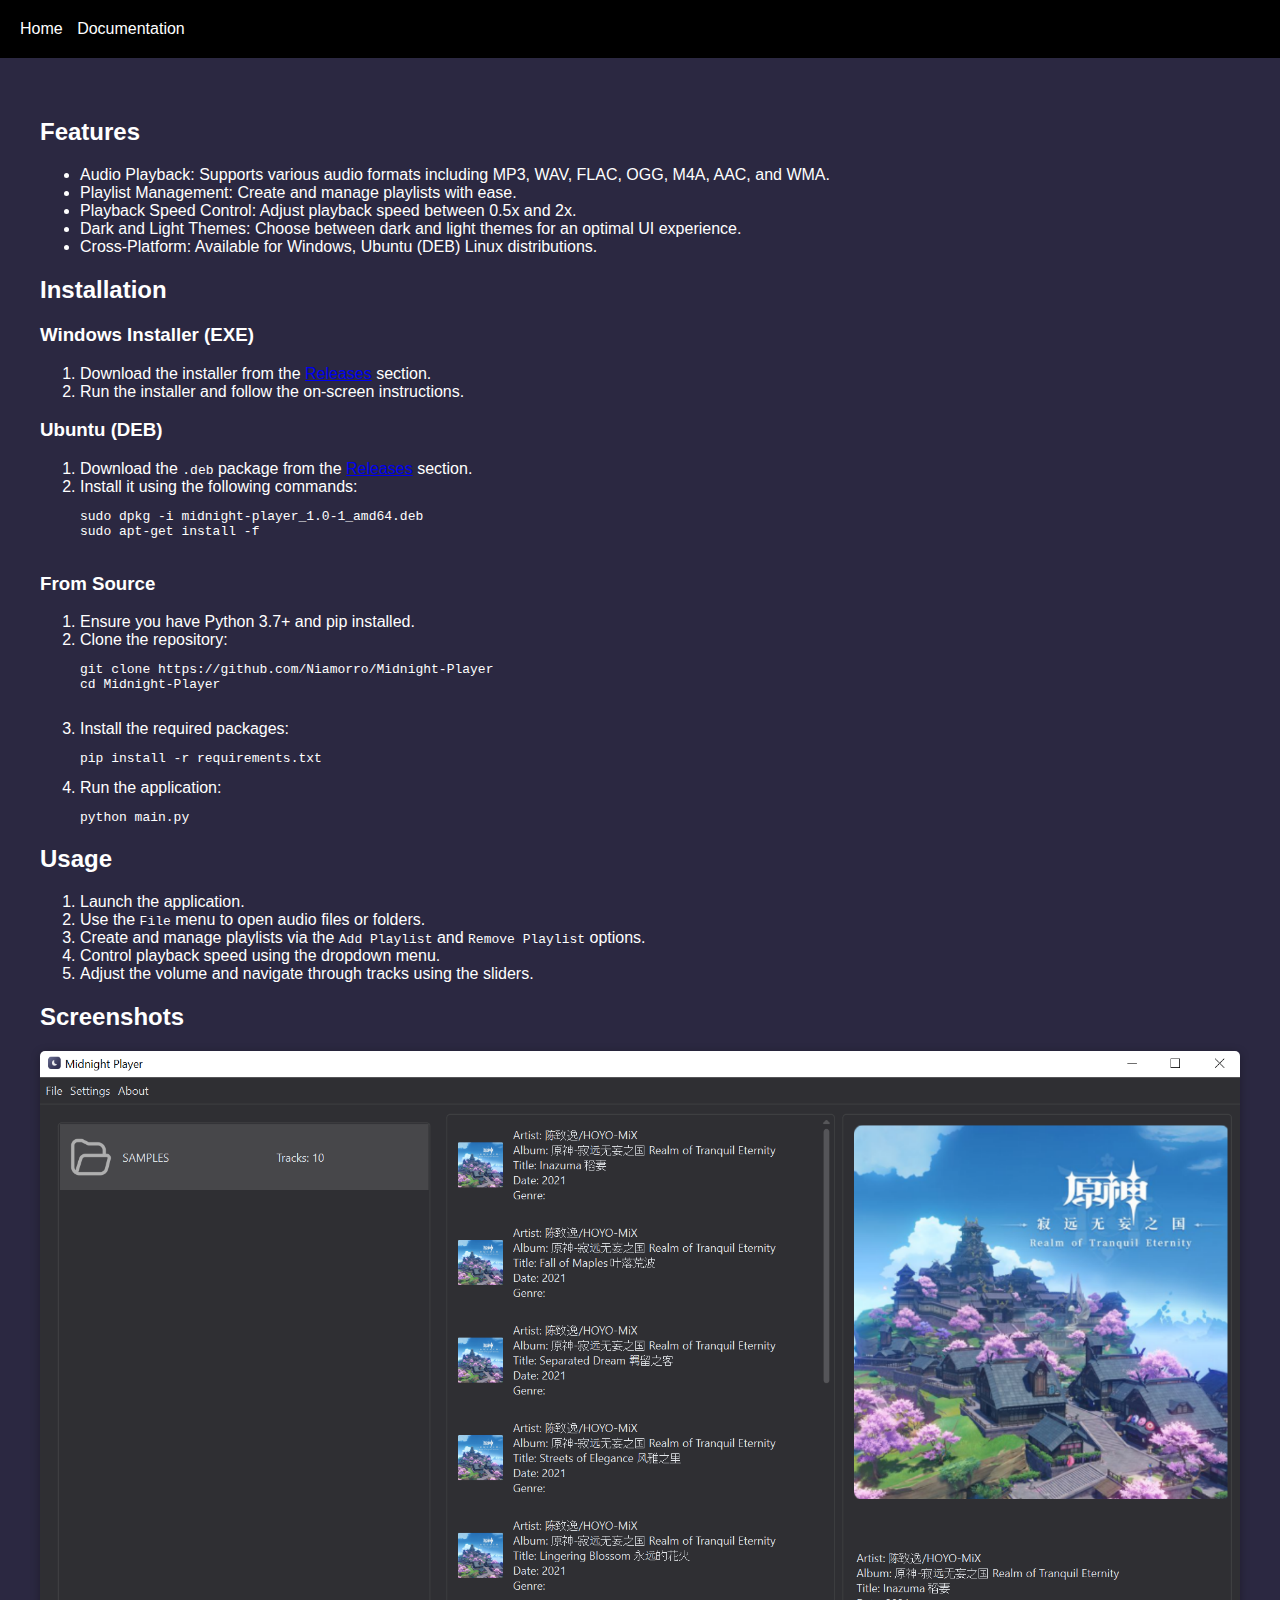
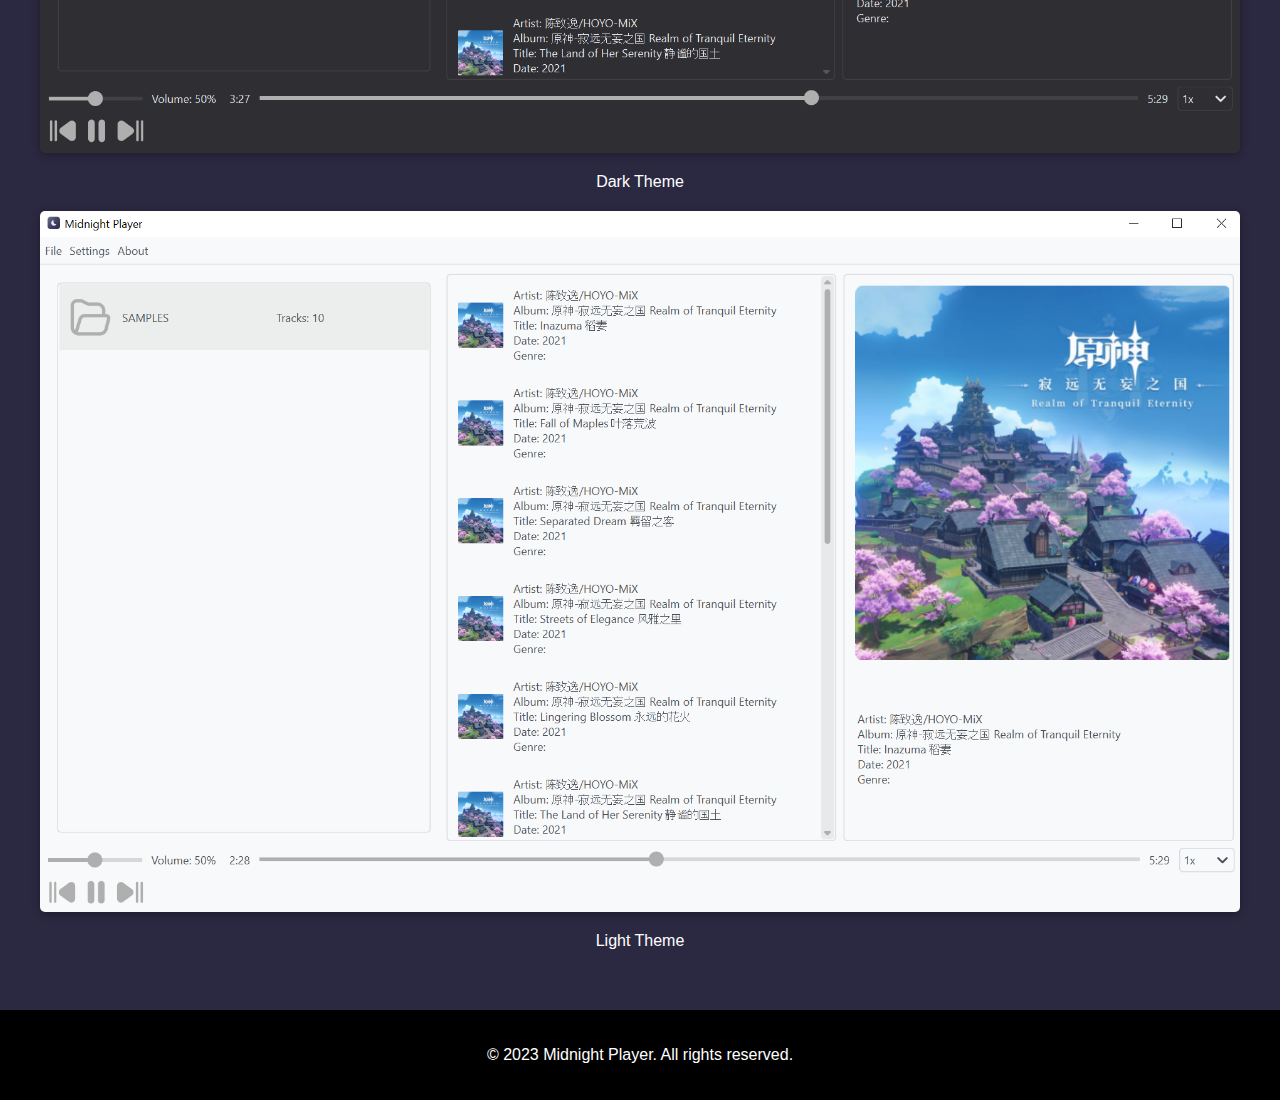
<file: docs/documentation.html>
<!-- documentation.html -->
<!DOCTYPE html>
<html lang="en">
<head>
    <meta charset="UTF-8">
    <meta name="viewport" content="width=device-width, initial-scale=1.0">
    <title>Midnight Player - Documentation</title>
    <link rel="stylesheet" href="style.css">
</head>
<body>
    <header>
        <nav>
            <ul>
                <li><a href="index.html">Home</a></li>
                <li><a href="documentation.html">Documentation</a></li>
            </ul>
        </nav>
    </header>

    <main>
        <section>
            <h2>Features</h2>
            <ul>
                <li>Audio Playback: Supports various audio formats including MP3, WAV, FLAC, OGG, M4A, AAC, and WMA.</li>
                <li>Playlist Management: Create and manage playlists with ease.</li>
                <li>Playback Speed Control: Adjust playback speed between 0.5x and 2x.</li>
                <li>Dark and Light Themes: Choose between dark and light themes for an optimal UI experience.</li>
                <li>Cross-Platform: Available for Windows, Ubuntu (DEB) Linux distributions.</li>
            </ul>
        </section>

        <section>
            <h2>Installation</h2>
            <h3>Windows Installer (EXE)</h3>
            <ol>
                <li>Download the installer from the <a href="https://github.com/Niamorro/Midnight-Player/releases">Releases</a> section.</li>
                <li>Run the installer and follow the on-screen instructions.</li>
            </ol>

            <h3>Ubuntu (DEB)</h3>
            <ol>
                <li>Download the <code>.deb</code> package from the <a href="https://github.com/Niamorro/Midnight-Player/releases">Releases</a> section.</li>
                <li>Install it using the following commands:
                    <pre>
sudo dpkg -i midnight-player_1.0-1_amd64.deb 
sudo apt-get install -f
                    </pre>
                </li>
            </ol>

            <h3>From Source</h3>
            <ol>
                <li>Ensure you have Python 3.7+ and pip installed.</li>
                <li>Clone the repository:
                    <pre>
git clone https://github.com/Niamorro/Midnight-Player
cd Midnight-Player
                    </pre>
                </li>
                <li>Install the required packages:
                    <pre>pip install -r requirements.txt</pre>
                </li>
                <li>Run the application:
                    <pre>python main.py</pre>
                </li>
            </ol>
        </section>

        <section>
            <h2>Usage</h2>
            <ol>
                <li>Launch the application.</li>
                <li>Use the <code>File</code> menu to open audio files or folders.</li>
                <li>Create and manage playlists via the <code>Add Playlist</code> and <code>Remove Playlist</code> options.</li>
                <li>Control playback speed using the dropdown menu.</li>
                <li>Adjust the volume and navigate through tracks using the sliders.</li>
            </ol>
        </section>

        <section>
            <h2>Screenshots</h2>
            <div class="screenshot">
                <img src="images/dark-theme.png" alt="Dark Theme" class="fade-in">
                <p>Dark Theme</p>
            </div>
            <div class="screenshot">
                <img src="images/light-theme.png" alt="Light Theme" class="fade-in">
                <p>Light Theme</p>
            </div>
        </section>
    </main>

    <footer>
        <p>&copy; 2023 Midnight Player. All rights reserved.</p>
    </footer>
</body>
</html>
</file>
<file: docs/style.css>
/* style.css */
html, body {
    height: 100%;
    margin: 0;
    padding: 0;
}

body {
    display: flex;
    flex-direction: column;
    font-family: Arial, sans-serif;
    background-color: #2b2841;
    color: #fff;
}

header {
    background-color: #000;
    padding: 20px;
}

nav ul {
    list-style-type: none;
    margin: 0;
    padding: 0;
}

nav ul li {
    display: inline;
    margin-right: 10px;
}

nav ul li a {
    color: #fff;
    text-decoration: none;
    transition: color 0.3s;
}

nav ul li a:hover {
    color: #ff5e5e;
}

main {
    flex: 1;
    padding: 40px;
}

.hero {
    background-color: #3f3b5e85;
    background-size: cover;
    background-position: center;
    height: 500px;
    display: flex;
    align-items: center;
    justify-content: center;
    text-align: center;
    position: relative;
}

.hero::before {
    content: '';
    position: absolute;
    top: 0;
    left: 0;
    width: 100%;
    height: 100%;
    background-color: rgba(0, 0, 0, 0.2);
}

.hero-content {
    position: relative;
    z-index: 1;
    padding: 40px;
    border-radius: 10px;
    background-color: rgba(0, 0, 0, 0.2);
    box-shadow: 0 2px 10px rgba(0, 0, 0, 0.3);
    animation: fadeIn 1s ease-in-out;
}

.logo {
    width: 400px;
    margin-bottom: 20px;
    opacity: 0.8;
}

.download-buttons {
    margin-top: 30px;
}

.btn {
    display: inline-block;
    padding: 10px 20px;
    margin: 10px;
    text-decoration: none;
    color: #fff;
    border-radius: 5px;
    transition: transform 0.3s;
}

.btn:hover {
    transform: scale(1.1);
}

.windows-btn {
    background-color: rgba(5, 109, 254, 0.438);
}

.linux-btn {
    background-color: rgba(177, 85, 0, 0.858);
}

section {
    margin: 20px 0;
}

.screenshot {
    text-align: center;
    margin-bottom: 20px;
}

.screenshot img {
    max-width: 100%;
    height: auto;
    border-radius: 5px;
    box-shadow: 0 2px 10px rgba(0, 0, 0, 0.3);
    transition: opacity 0.5s;
}

.screenshot img:hover {
    opacity: 0.8;
}

.fade-in {
    animation: fadeIn 1s ease-in-out;
}

footer {
    background-color: #000;
    color: #fff;
    padding: 20px;
    text-align: center;
}

@keyframes fadeIn {
    0% {
        opacity: 0;
        transform: translateY(20px);
    }
    100% {
        opacity: 1;
        transform: translateY(0);
    }
}

@keyframes pulse {
    0% {
        transform: scale(1);
    }
    50% {
        transform: scale(1.1);
    }
    100% {
        transform: scale(1);
    }
}
</file>
